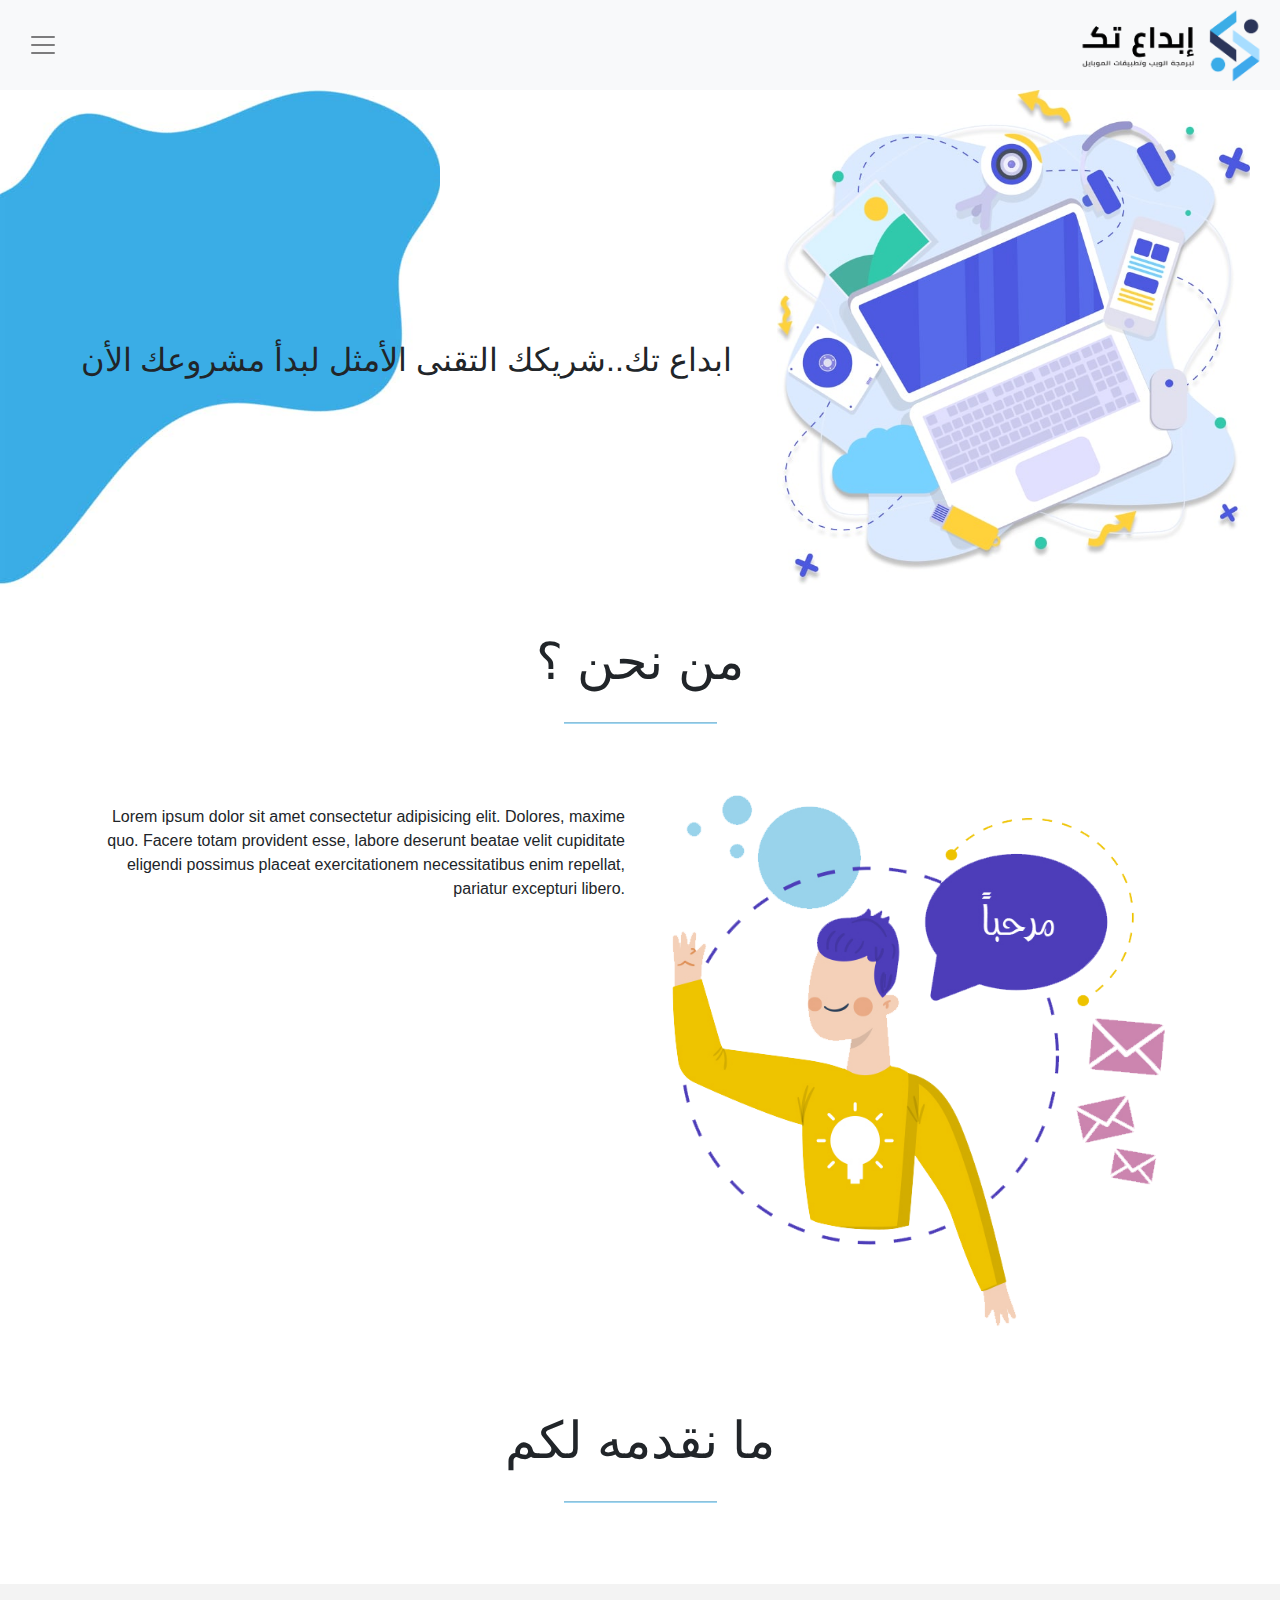
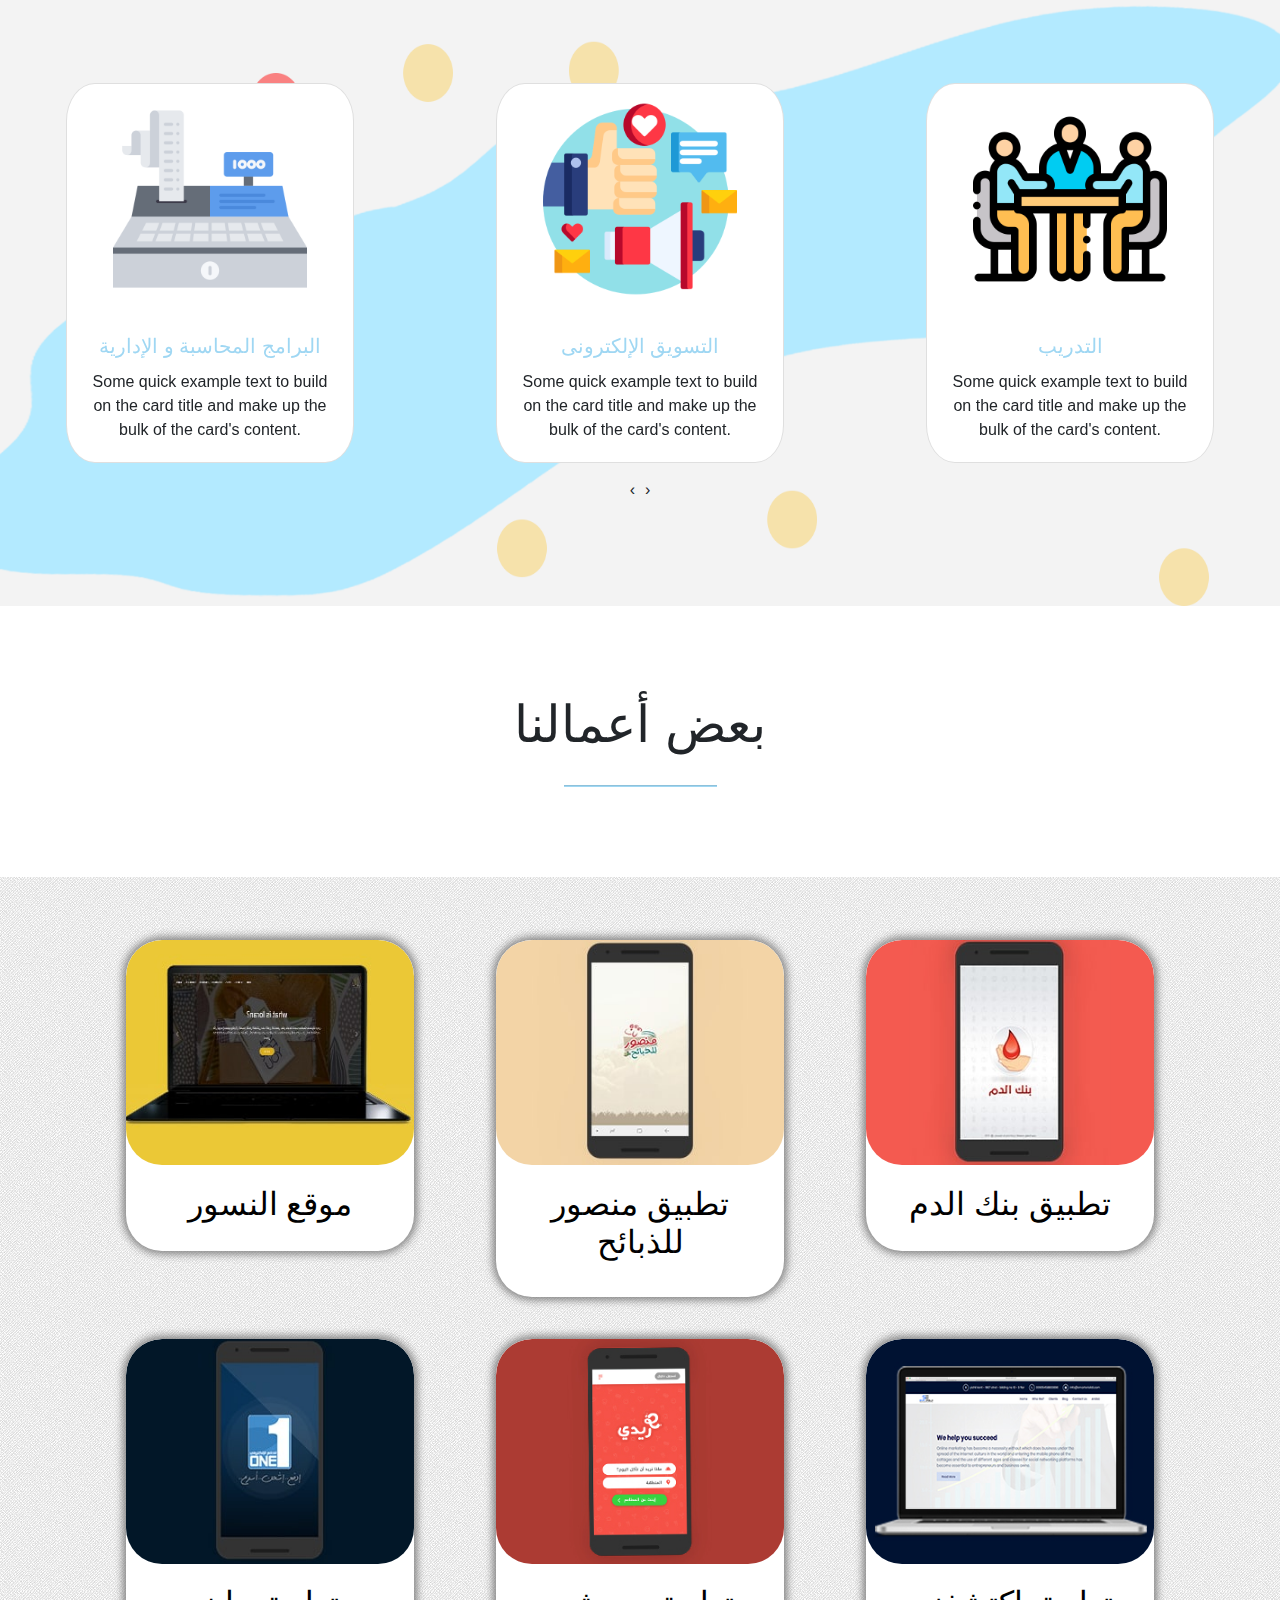
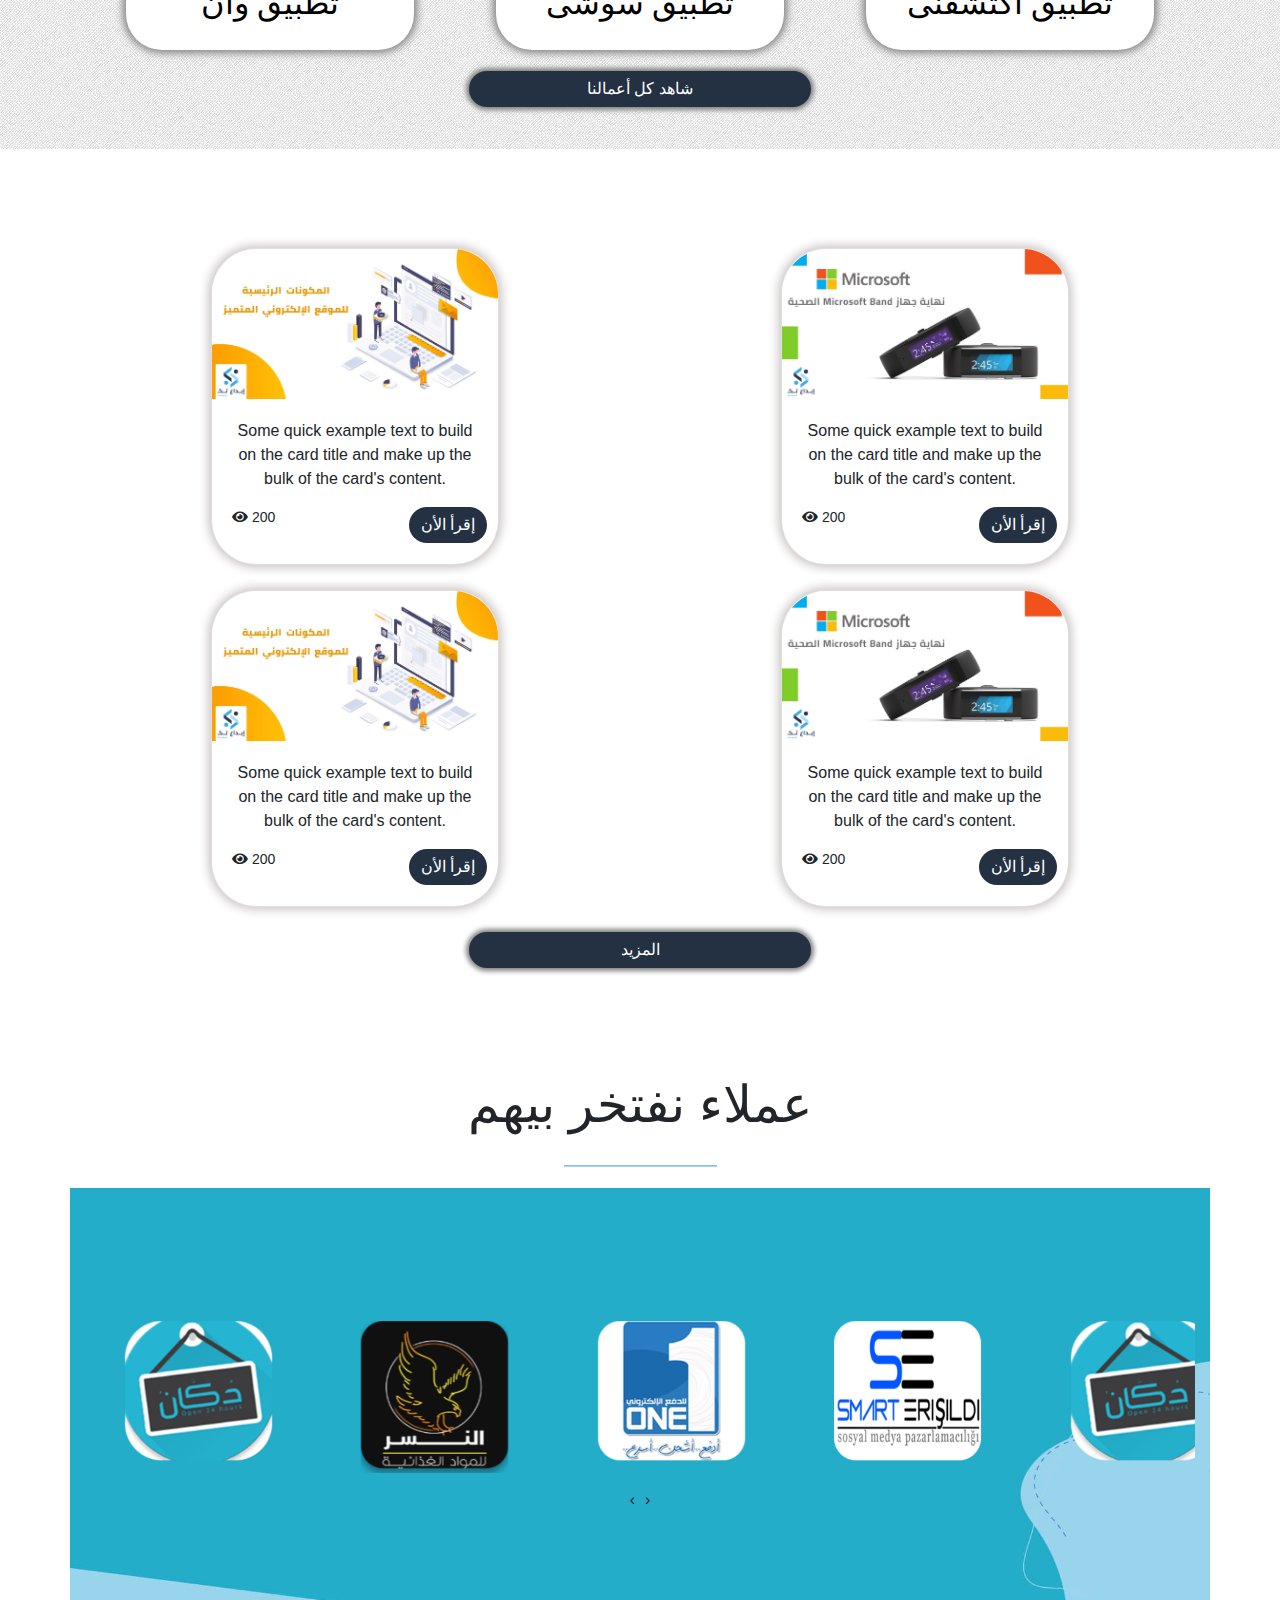
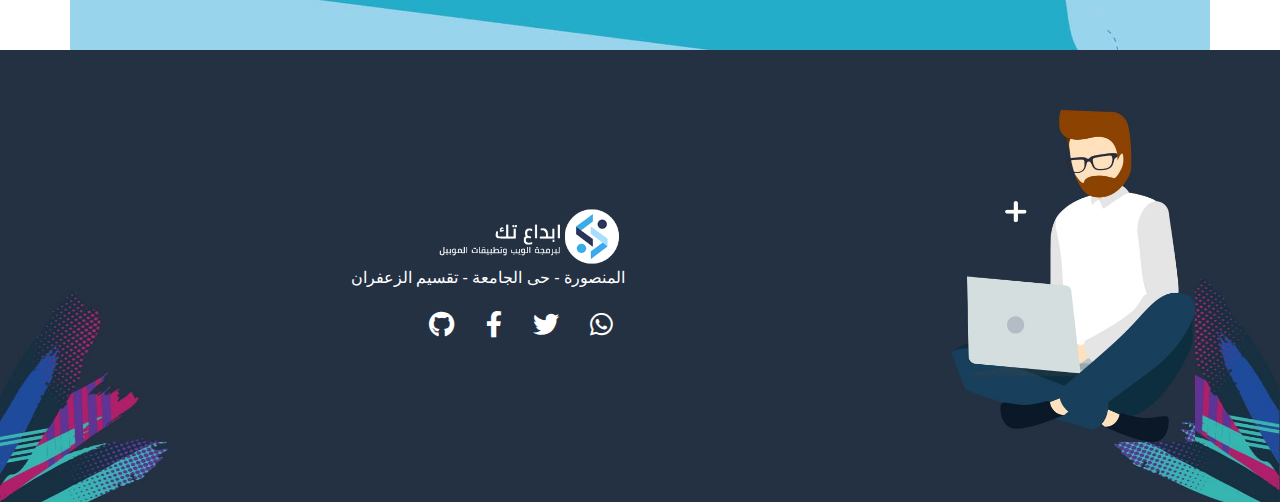
<file: index.html>
<!doctype html>
<html>

<head>
    <meta charset="utf-8">
    <meta name="description" content="  ">
    <meta name="keyword" content="  ">
    <meta name="author" content="nada">
    <meta name="viewport" content="width=device-width, initial-scale=1, shrink-to-fit=no">
    <title>ipda3</title>
    <link rel="stylesheet" href="css/bootstrap.css">
    <link rel="stylesheet" href="css/all.min.css">
    <link rel="stylesheet" href="css/owl.carousel.min.css">
    <link rel="stylesheet" href="css/owl.theme.default.min.css">
    <link rel="stylesheet" href="css/style.css">
    <link rel="stylesheet" href="css/media.css">
</head>

<body>

    <!--nav-->
    <nav dir="rtl" class="navbar navbar-collapse-lg navbar-light bg-light">
        <div class="image">
            <a href="index.html"> <img src="imgs/logo2.png"></a>
        </div>
        <button class="navbar-toggler" type="button" data-toggle="collapse" data-target="#navbarSupportedContent"
            aria-controls="navbarSupportedContent" aria-expanded="false" aria-label="Toggle navigation">
            <span class="navbar-toggler-icon"></span>
        </button>

        <div class="collapse navbar-collapse" id="navbarSupportedContent">
            <ul class="navbar-nav mr-auto">
                <li class="nav-item active">
                    <a class="nav-link" href="index.html">Home <span class="sr-only">(current)</span></a>
                </li>
                <li class="nav-item">
                    <a class="nav-link" href="#">Link</a>
                </li>
                <li class="nav-item">
                    <a class="nav-link" href="#">Link</a>
                </li>
                <li class="nav-item">
                    <a class="nav-link" href="#">Link</a>
                </li>
            </ul>
        </div>
    </nav>

    <!--header-->
    <header>
        <div class="row">
            <div class="col-lg-7 col-md-7 col-sm-12  blue ">
                <h2>ابداع تك..شريكك التقنى الأمثل لبدأ مشروعك الأن</h2>
            </div>
            <div class="col-lg-5 col-md-5 col-sm-12  image">
                <div class="container">
                    <img src="imgs/header.jpg">
                </div>
            </div>
        </div>
    </header>

    <!--how we are-->
    <div class="how-we-are">
        <div class="container">
            <b>من نحن ؟</b>
            <hr>
            <div class="row">
                <div class="col-lg-6 col-md-6 col-sm-12 para ">
                    <div class="container">
                        <p>Lorem ipsum dolor sit amet consectetur adipisicing elit. Dolores, maxime quo. Facere totam
                            provident esse, labore deserunt beatae velit cupiditate eligendi possimus placeat
                            exercitationem necessitatibus enim repellat, pariatur excepturi libero.</p>
                    </div>
                </div>
                <div class="col-lg-6 col-md-6 col-sm-12 image">
                    <div class="container">
                        <img src="imgs/who-are-we.png">
                    </div>
                </div>
            </div>
        </div>
    </div>

    <!--we-offer-->
    <section class="we-offer">
        <b>ما نقدمه لكم</b>
        <hr>
        <div class="we-offer-content">
            <div class="owl-carousel we-offer-content-carousel owl-theme">
                <div class=" item counting">
                    <div class="card" style="width: 18rem;">
                        <img src="imgs/cashier.png" class="card-img-top" alt="...">
                        <div class="card-body">
                            <h5 class="card-title">البرامج المحاسبة و الإدارية</h5>
                            <p class="card-text">Some quick example text to build on the card title and make up
                                the bulk of the card's content.</p>
                        </div>
                    </div>
                </div>
                <div class=" item marketing">
                    <div class="card" style="width: 18rem;">
                        <img src="imgs/social-markting.png" class="card-img-top" alt="...">
                        <div class="card-body">
                            <h5 class="card-title">التسويق الإلكترونى</h5>
                            <p class="card-text">Some quick example text to build on the card title and make up
                                the bulk of the card's content.</p>
                        </div>
                    </div>
                </div>
                <div class=" item training">
                    <div class="card" style="width: 18rem;">
                        <img src="imgs/training.png" class="card-img-top" alt="...">
                        <div class="card-body">
                            <h5 class="card-title">التدريب</h5>
                            <p class="card-text">Some quick example text to build on the card title and make up
                                the bulk of the card's content.</p>
                        </div>
                    </div>
                </div>
            </div>
        </div>
    </section>

    <!--our-work-->
    <section class="our-work">
        <b>بعض أعمالنا</b>
        <hr>
        <div class="our-work-content">
            <div class="container">
                <div class="row">
                    <div class="box project1">
                        <div class="card" style="width: 18rem;">
                            <img src="imgs/elnesr-mockup.jpg" class="card-img-top" alt="elnesr mockup photo">
                            <div class="card-body">
                                <a href="application-one.html"><h2>موقع النسور </h2></a>
                            </div>
                        </div>
                    </div>
                    <div class="box project2">
                        <div class="card" style="width: 18rem;">
                            <img src="imgs/mansor.jpg" class="card-img-top" alt="mansor">
                            <div class="card-body">
                                <a href="application-one.html"><h2>تطبيق منصور للذبائح </h2></a>
                                <h3></h3>
                            </div>
                        </div>
                    </div>
                    <div class="box project3">
                        <div class="card" style="width: 18rem;">
                            <img src="imgs/blood-bank.jpg" class="card-img-top" alt="blood-bank">
                            <div class="card-body">
                                <a href="application-one.html"><h2>تطبيق بنك الدم </h2></a>
                            </div>
                        </div>
                    </div>
                    <div class="box project4">
                        <div class="card" style="width: 18rem;">
                            <img src="imgs/one-preview.jpg" class="card-img-top" alt="one app" >
                            <div class="card-body">
                                <a href="application-one.html"><h2>تطبيق وان </h2></a>
                            </div>
                        </div>
                    </div>
                    <div class="box project5">
                        <div class="card" style="width: 18rem;">
                            <img src="imgs/toready.jpg" class="card-img-top" alt="toready">
                            <div class="card-body">
                                <a href="application-one.html"><h2>تطبيق سوشى  </h2></a>
                            </div>
                        </div>
                    </div>
                    <div class="box project6">
                        <div class="card" style="width: 18rem;">
                            <img src="imgs/smart.jpg" class="card-img-top" alt="smart">
                            <div class="card-body">
                                <a href="application-one.html"><h2> تطبيق اكتشفنى  </h2></a>
                            </div>
                        </div>
                    </div>
                </div>
                <a href="our-work.html" class="btn btn-primary"> شاهد كل أعمالنا</a>
            </div>
        </div>
    </section>

    <!--more-->
    <div class="more">
        <div class="container">
            <div class="row">
                <div class="box col-sm-12 col-md-6 col-lg-6">
                    <div class="card" style="width: 18rem;">
                        <img src="imgs/web.jpg" class="card-img-top" alt="...">
                        <div class="card-body">
                            <p class="card-text">Some quick example text to build on the card title and make up the bulk
                                of the card's content.</p>
                            <div class="view">
                                <div class="number">
                                    <p><i class="fas fa-eye"></i> 200</p>
                                </div>
                                <div class="button">
                                    <a href="more5.html" class="btn btn-primary">إقرأ الأن</a>
                                </div>
                            </div>
                        </div>
                    </div>
                </div>
                <div class="box col-sm-12 col-md-6 col-lg-6">
                    <div class="card" style="width: 18rem;">
                        <img src="imgs/MICROsoft.jpg" class="card-img-top" alt="...">
                        <div class="card-body">
                            <p class="card-text">Some quick example text to build on the card title and make up the bulk
                                of the card's content.</p>
                            <div class="view">
                                <div class="number">
                                    <p><i class="fas fa-eye"></i> 200</p>
                                </div>
                                <div class="button">
                                    <a href="more5.html" class="btn btn-primary">إقرأ الأن</a>
                                </div>
                            </div>
                        </div>
                    </div>
                </div>
            </div>
            <div class="row">
                <div class="box col-sm-12 col-md-6 col-lg-6">
                    <div class="card" style="width: 18rem;">
                        <img src="imgs/web.jpg" class="card-img-top" alt="...">
                        <div class="card-body">
                            <p class="card-text">Some quick example text to build on the card title and make up the bulk
                                of the card's content.</p>
                            <div class="view">
                                <div class="number">
                                    <p><i class="fas fa-eye"></i> 200</p>
                                </div>
                                <div class="button">
                                    <a href="more5.html" class="btn btn-primary">إقرأ الأن</a>
                                </div>
                            </div>
                        </div>
                    </div>
                </div>
                <div class="box col-sm-12 col-md-6 col-lg-6">
                    <div class="card" style="width: 18rem;">
                        <img src="imgs/MICROsoft.jpg" class="card-img-top" alt="...">
                        <div class="card-body">
                            <p class="card-text">Some quick example text to build on the card title and make up the bulk
                                of the card's content.</p>
                            <div class="view">
                                <div class="number">
                                    <p><i class="fas fa-eye"></i> 200</p>
                                </div>
                                <div class="button">
                                    <a href="more5.html" class="btn btn-primary">إقرأ الأن</a>
                                </div>
                            </div>
                        </div>
                    </div>
                </div>
            </div>
            <a href="more5.html" class="btn btn-primary"> المزيد </a>
        </div>
    </div>

    <div class="our-clients">
        <b>عملاء نفتخر بيهم</b><hr>
        <div class="our-client-content">
            <div class="container">
                <div class="owl-carousel our-client owl-theme">
                    <div class=" item ">
                        <div class="image">
                            <img src="imgs/dokan.png">
                        </div>
                    </div>
                    <div class=" item ">
                        <div class="image">
                            <img src="imgs/elnesr.png">
                        </div>
                    </div>
                    <div class=" item ">
                        <div class="image">
                            <img src="imgs/one.png">
                        </div>
                    </div>
                    <div class=" item ">
                        <div class="image">
                            <img src="imgs/smart.png">
                        </div>
                    </div>
                </div>
            </div>
        </div>
    </div>

    <footer>
        <div class="container">
            <div class="row">
                <div class="col-lg-6 col-md-6 col-sm-6 details">
                    <img src="imgs/footer-logo3.png">
                    <p>المنصورة - حى الجامعة - تقسيم الزعفران</p>
                    <div class="icons">
                        <i class="fab fa-github"></i>
                        <i class="fab fa-facebook-f"></i>
                        <i class="fab fa-twitter"></i>
                        <i class="fab fa-whatsapp"></i>
                    </div>
                </div>
                <div class="col-lg-6 col-md-6 col-sm-6 image">
                    <img src="imgs/footer-vec.jpg">
                </div>
            </div>
        </div>
    </footer>

    <script src="js/jquery-3.4.1.min.js"></script>
    <script src="js/popper.min.js"></script>
    <script src="js/bootstrap.min.js"></script>
    <script src="js/owl.carousel.min.js"></script>
    <script src="js/main.js"></script>
</body>

</html>
</file>
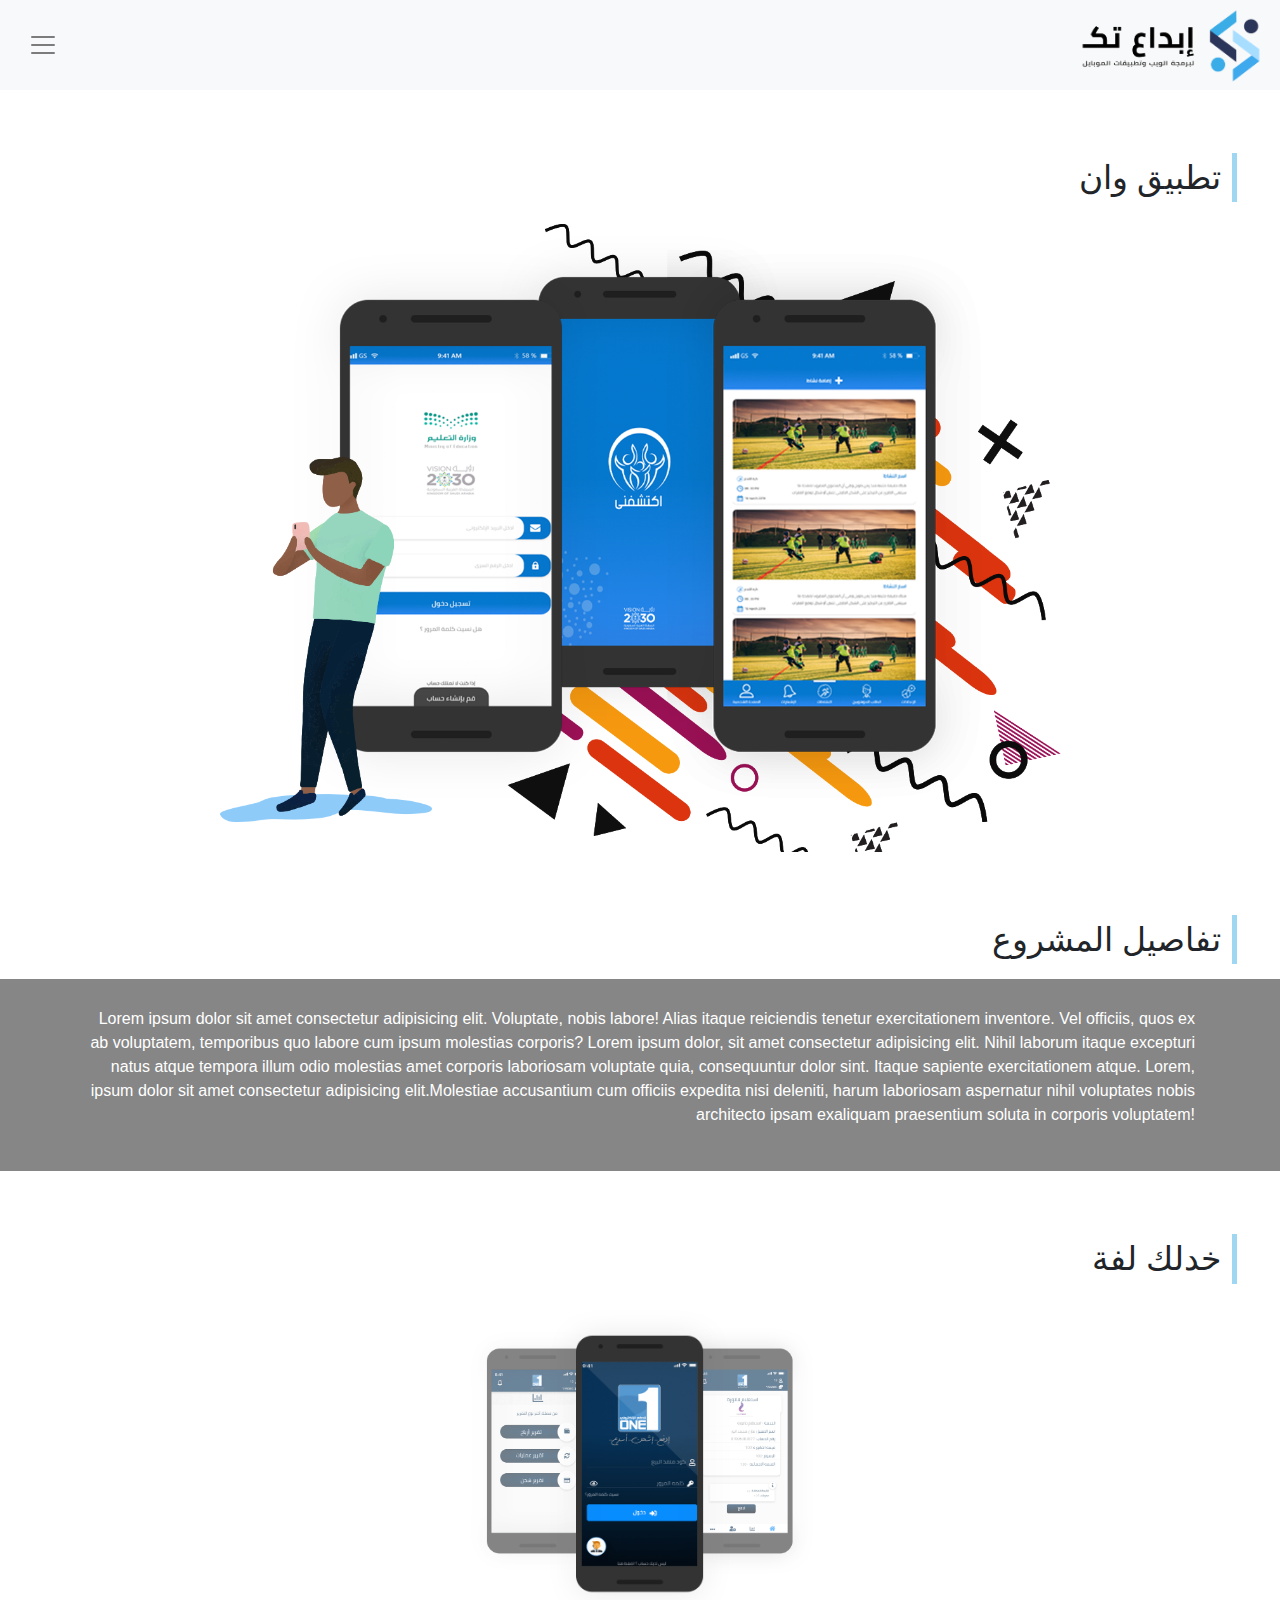
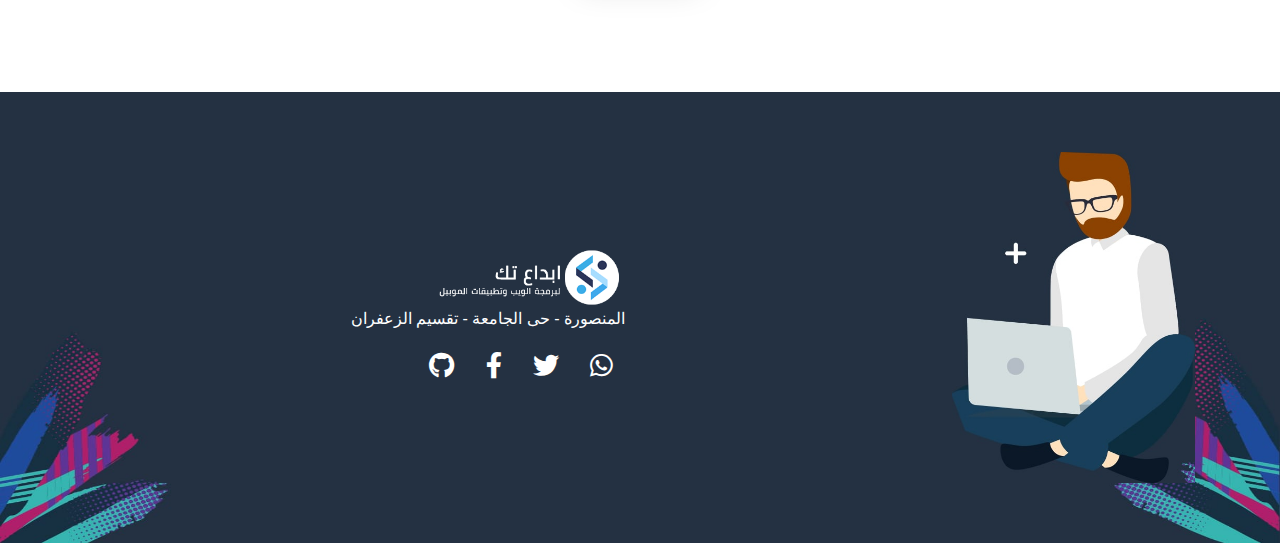
<file: application-one.html>
<!doctype html>
<html>

<head>
    <meta charset="utf-8">
    <meta name="description" content="  ">
    <meta name="keyword" content="  ">
    <meta name="author" content="nada">
    <meta name="viewport" content="width=device-width, initial-scale=1, shrink-to-fit=no">
    <title>ipda3</title>
    <link rel="stylesheet" href="css/bootstrap.css">
    <link rel="stylesheet" href="css/all.min.css">
    <link rel="stylesheet" href="css/owl.carousel.min.css">
    <link rel="stylesheet" href="css/owl.theme.default.min.css">
    <link rel="stylesheet" href="css/style.css">
    <link rel="stylesheet" href="css/media.css">
</head>

<body>

    <!--nav-->
    <nav dir="rtl" class="navbar navbar-collapse-lg navbar-light bg-light">
        <div class="image">
            <a href="index.html"> <img src="imgs/logo2.png"></a>
        </div>
        <button class="navbar-toggler" type="button" data-toggle="collapse" data-target="#navbarSupportedContent"
            aria-controls="navbarSupportedContent" aria-expanded="false" aria-label="Toggle navigation">
            <span class="navbar-toggler-icon"></span>
        </button>

        <div class="collapse navbar-collapse" id="navbarSupportedContent">
            <ul class="navbar-nav mr-auto">
                <li class="nav-item active">
                    <a class="nav-link" href="index.html">Home <span class="sr-only">(current)</span></a>
                </li>
                <li class="nav-item">
                    <a class="nav-link" href="#">Link</a>
                </li>
                <li class="nav-item">
                    <a class="nav-link" href="#">Link</a>
                </li>
                <li class="nav-item">
                    <a class="nav-link" href="#">Link</a>
                </li>
            </ul>
        </div>
    </nav>

    <!--one-app-->
    <div class="one-app">
        <h3>تطبيق وان</h3>
        <div class="container">
            <div class="img">
                <img src="imgs/main.png" alt="one-app">
            </div>
        </div>
    </div>

    <!--app-details-->
    <div class="app-details">
        <h3>تفاصيل المشروع</h3>
        <div class="content">
            <div class="container">
                <p>Lorem ipsum dolor sit amet consectetur adipisicing elit. Voluptate, nobis labore! Alias itaque
                    reiciendis tenetur exercitationem inventore. Vel officiis, quos ex ab voluptatem, temporibus quo
                    labore cum ipsum molestias corporis? Lorem ipsum dolor, sit amet consectetur adipisicing elit. Nihil
                    laborum itaque excepturi natus atque tempora illum odio molestias amet corporis laboriosam voluptate
                    quia, consequuntur dolor sint.
                    Itaque sapiente exercitationem atque. Lorem, ipsum dolor sit amet consectetur adipisicing
                    elit.Molestiae accusantium cum officiis
                    expedita nisi deleniti, harum laboriosam aspernatur nihil voluptates nobis architecto ipsam
                    exaliquam praesentium soluta in corporis voluptatem!
                </p>
            </div>
        </div>
    </div>

    <!--turn-->
    <div class="turn">
        <h3>خدلك لفة</h3>
        <div class="content">
            <div class="container">
                <div class="card-carousel" >
                    <div class="my-card next">
                        <img src="imgs/Slider-two.png" alt="">
                    </div>
                    <div class="my-card">
                        <img src="imgs/slider-three.png" alt="">
                    </div>
                    <div class="my-card">
                        <img src="imgs/Slider-four.png" alt="">
                    </div>
                </div>
            </div>
        </div>
    </div>

    

    <!--footer-->
    <footer>
        <div class="container">
            <div class="row">
                <div class="col-lg-6 col-md-6 col-sm-6 details">
                    <img src="imgs/footer-logo3.png">
                    <p>المنصورة - حى الجامعة - تقسيم الزعفران</p>
                    <div class="icons">
                        <i class="fab fa-github"></i>
                        <i class="fab fa-facebook-f"></i>
                        <i class="fab fa-twitter"></i>
                        <i class="fab fa-whatsapp"></i>
                    </div>
                </div>
                <div class="col-lg-6 col-md-6 col-sm-6 image">
                    <img src="imgs/footer-vec.jpg">
                </div>
            </div>
        </div>
    </footer>

    <script src="js/jquery-3.4.1.min.js"></script>
    <script src="js/popper.min.js"></script>
    <script src="js/bootstrap.min.js"></script>
    <script src="js/owl.carousel.min.js"></script>
    <script src="js/main.js"></script>
</body>

</html>
</file>
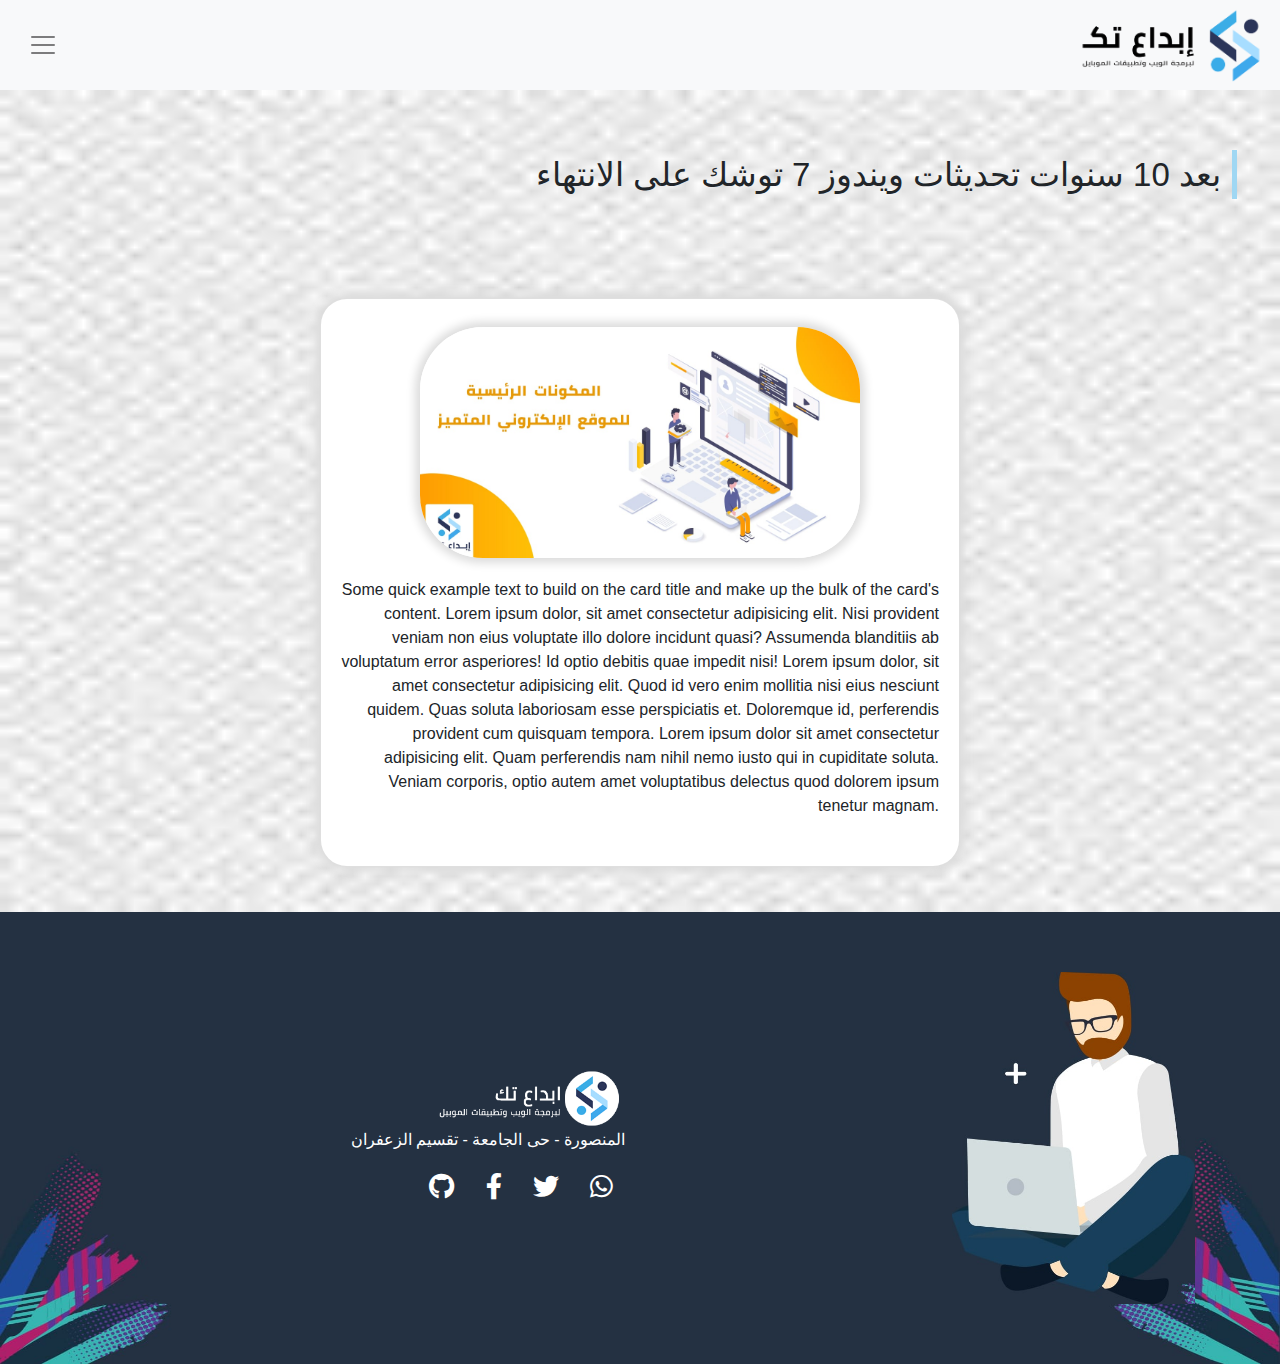
<file: more5.html>
<!doctype html>
<html>

<head>
    <meta charset="utf-8">
    <meta name="description" content="  ">
    <meta name="keyword" content="  ">
    <meta name="author" content="nada">
    <meta name="viewport" content="width=device-width, initial-scale=1, shrink-to-fit=no">
    <title>ipda3</title>
    <link rel="stylesheet" href="css/bootstrap.css">
    <link rel="stylesheet" href="css/all.min.css">
    <link rel="stylesheet" href="css/owl.carousel.min.css">
    <link rel="stylesheet" href="css/owl.theme.default.min.css">
    <link rel="stylesheet" href="css/style.css">
    <link rel="stylesheet" href="css/media.css">
</head>

<body>

    <!--nav-->
    <nav dir="rtl" class="navbar navbar-collapse-lg navbar-light bg-light">
        <div class="image">
            <a href="index.html"> <img src="imgs/logo2.png"></a>
        </div>
        <button class="navbar-toggler" type="button" data-toggle="collapse" data-target="#navbarSupportedContent"
            aria-controls="navbarSupportedContent" aria-expanded="false" aria-label="Toggle navigation">
            <span class="navbar-toggler-icon"></span>
        </button>

        <div class="collapse navbar-collapse" id="navbarSupportedContent">
            <ul class="navbar-nav mr-auto">
                <li class="nav-item active">
                    <a class="nav-link" href="index.html">Home <span class="sr-only">(current)</span></a>
                </li>
                <li class="nav-item">
                    <a class="nav-link" href="#">Link</a>
                </li>
                <li class="nav-item">
                    <a class="nav-link" href="#">Link</a>
                </li>
                <li class="nav-item">
                    <a class="nav-link" href="#">Link</a>
                </li>
            </ul>
        </div>
    </nav>

    <!--10-years-->
    <div class="after-10-years">
        <h3>بعد 10 سنوات تحديثات ويندوز 7 توشك على الانتهاء</h3>
        <div class="card" >
            <img src="imgs/web.jpg" class="card-img-top" alt="...">
            <div class="card-body">
                <p class="card-text">Some quick example text to build on the card title and make up the bulk
                    of the card's content. Lorem ipsum dolor, sit amet consectetur adipisicing elit. Nisi provident
                    veniam non eius voluptate illo dolore incidunt quasi? Assumenda blanditiis ab voluptatum error
                    asperiores! Id optio debitis quae impedit nisi! Lorem ipsum dolor, sit amet consectetur adipisicing
                    elit. Quod id vero enim mollitia nisi eius nesciunt quidem. Quas soluta laboriosam esse perspiciatis
                    et. Doloremque id, perferendis provident cum quisquam tempora. Lorem ipsum dolor sit amet
                    consectetur adipisicing elit. Quam perferendis nam nihil nemo iusto qui in cupiditate soluta. Veniam
                    corporis, optio autem amet voluptatibus delectus quod dolorem ipsum tenetur magnam.</p>
                </div>
            </div>
        </div>
    </div>


    <footer>
        <div class="container">
            <div class="row">
                <div class="col-lg-6 col-md-6 col-sm-6 details">
                    <img src="imgs/footer-logo3.png">
                    <p>المنصورة - حى الجامعة - تقسيم الزعفران</p>
                    <div class="icons">
                        <i class="fab fa-github"></i>
                        <i class="fab fa-facebook-f"></i>
                        <i class="fab fa-twitter"></i>
                        <i class="fab fa-whatsapp"></i>
                    </div>
                </div>
                <div class="col-lg-6 col-md-6 col-sm-6 image">
                    <img src="imgs/footer-vec.jpg">
                </div>
            </div>
        </div>
    </footer>

    <script src="js/jquery-3.4.1.min.js"></script>
    <script src="js/popper.min.js"></script>
    <script src="js/bootstrap.min.js"></script>
    <script src="js/owl.carousel.min.js"></script>
    <script src="js/main.js"></script>
</body>

</html>
</file>
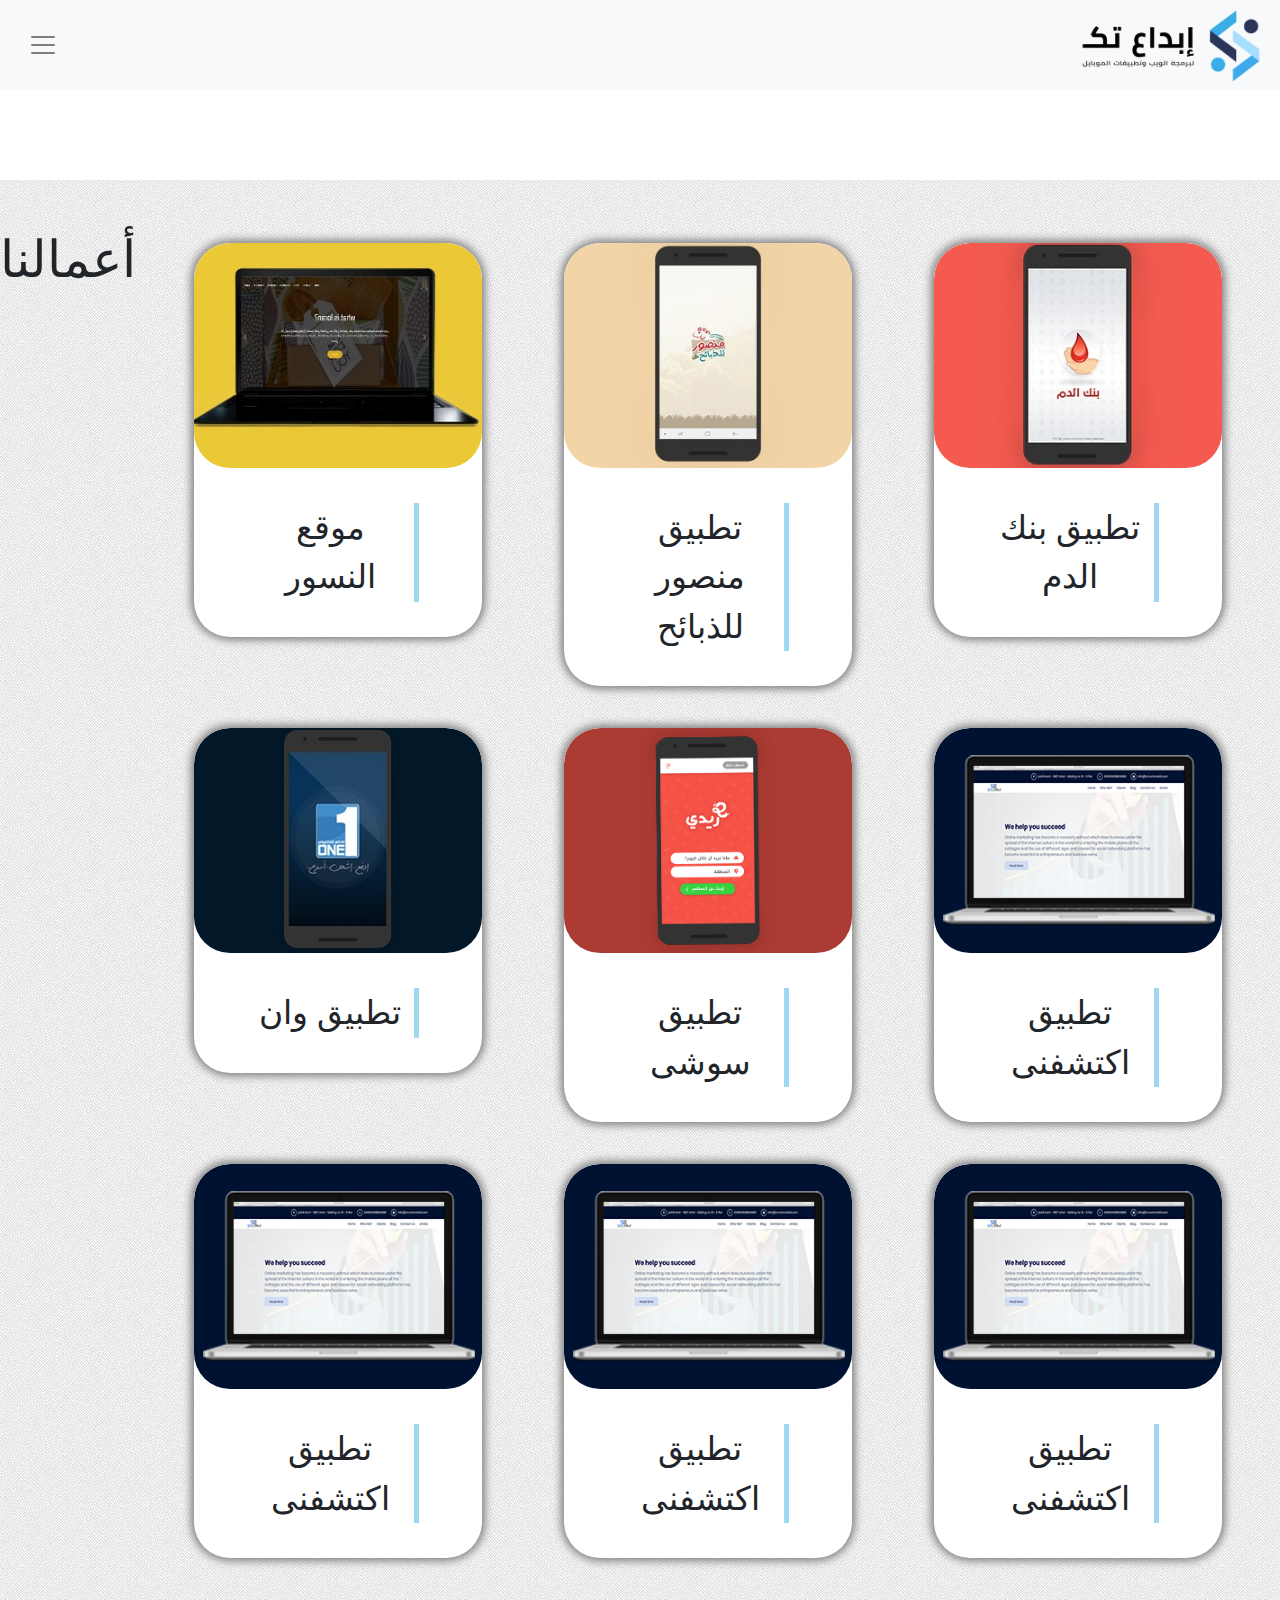
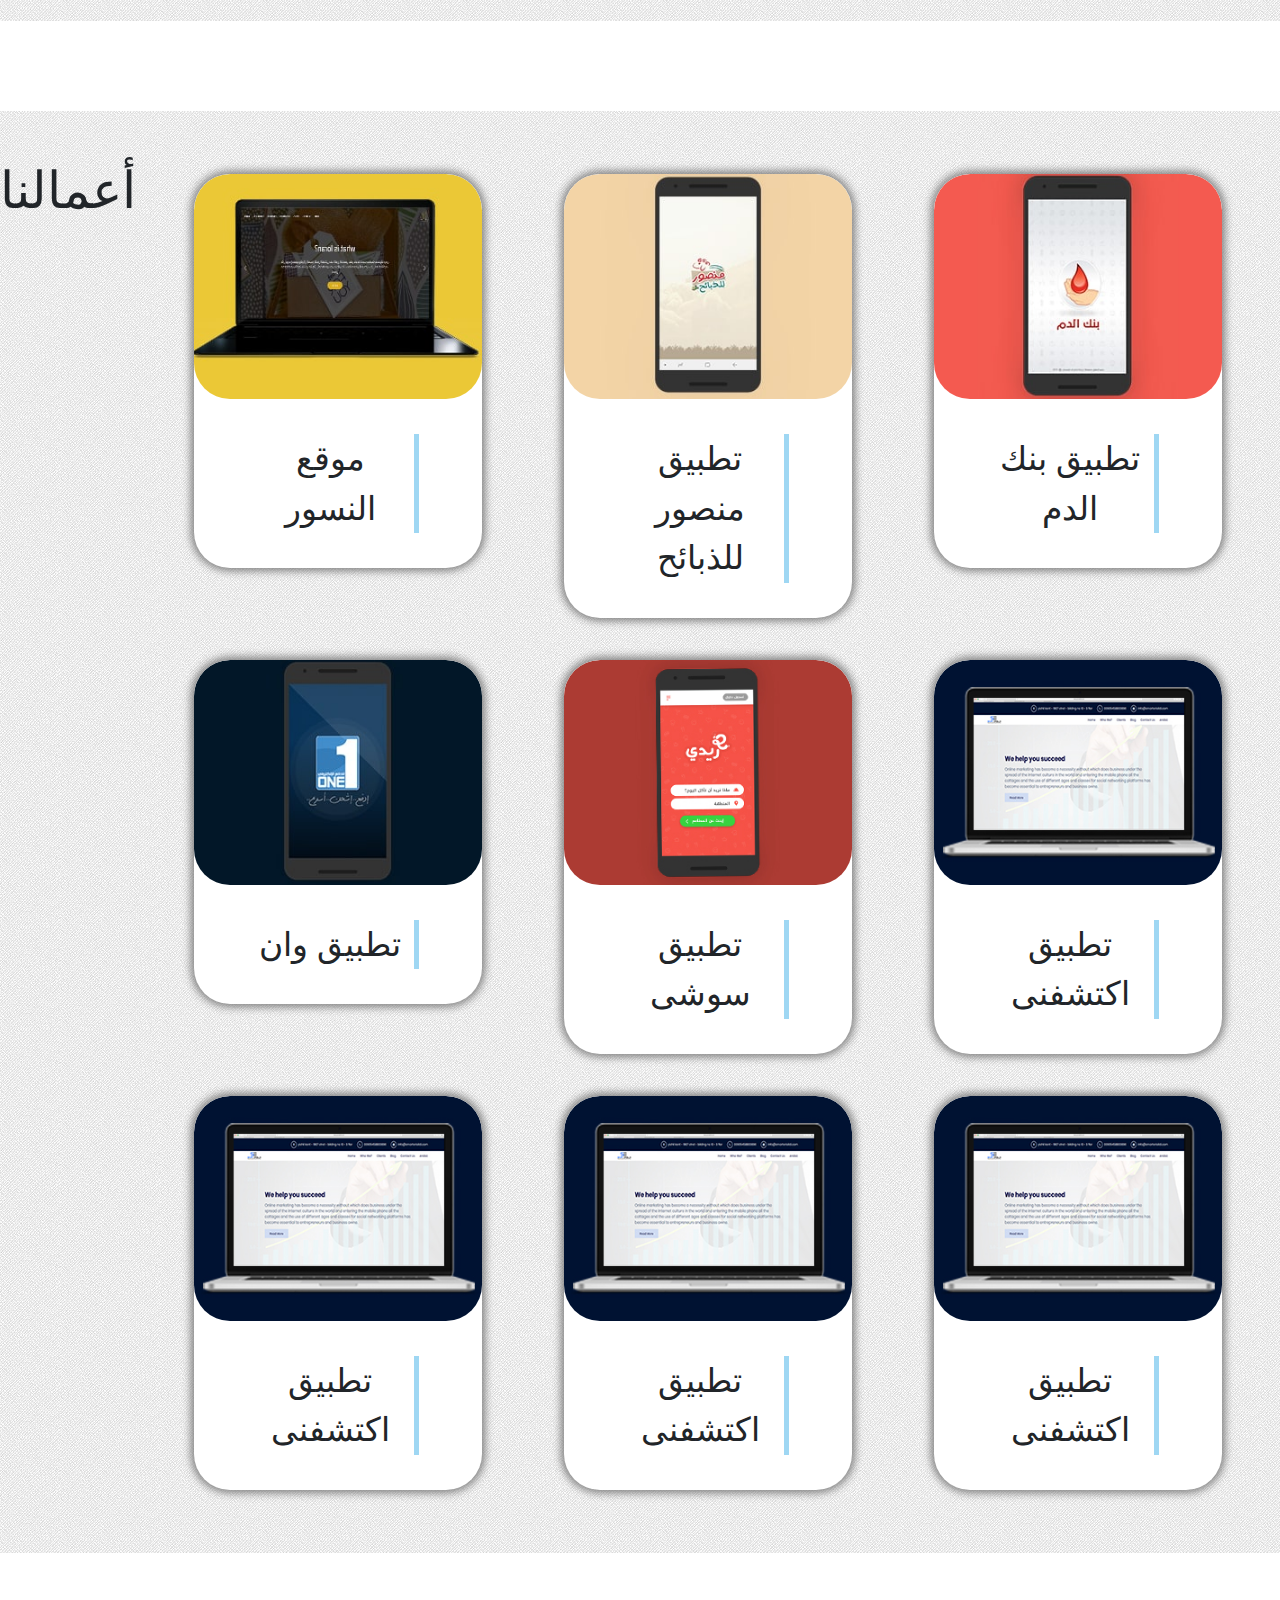
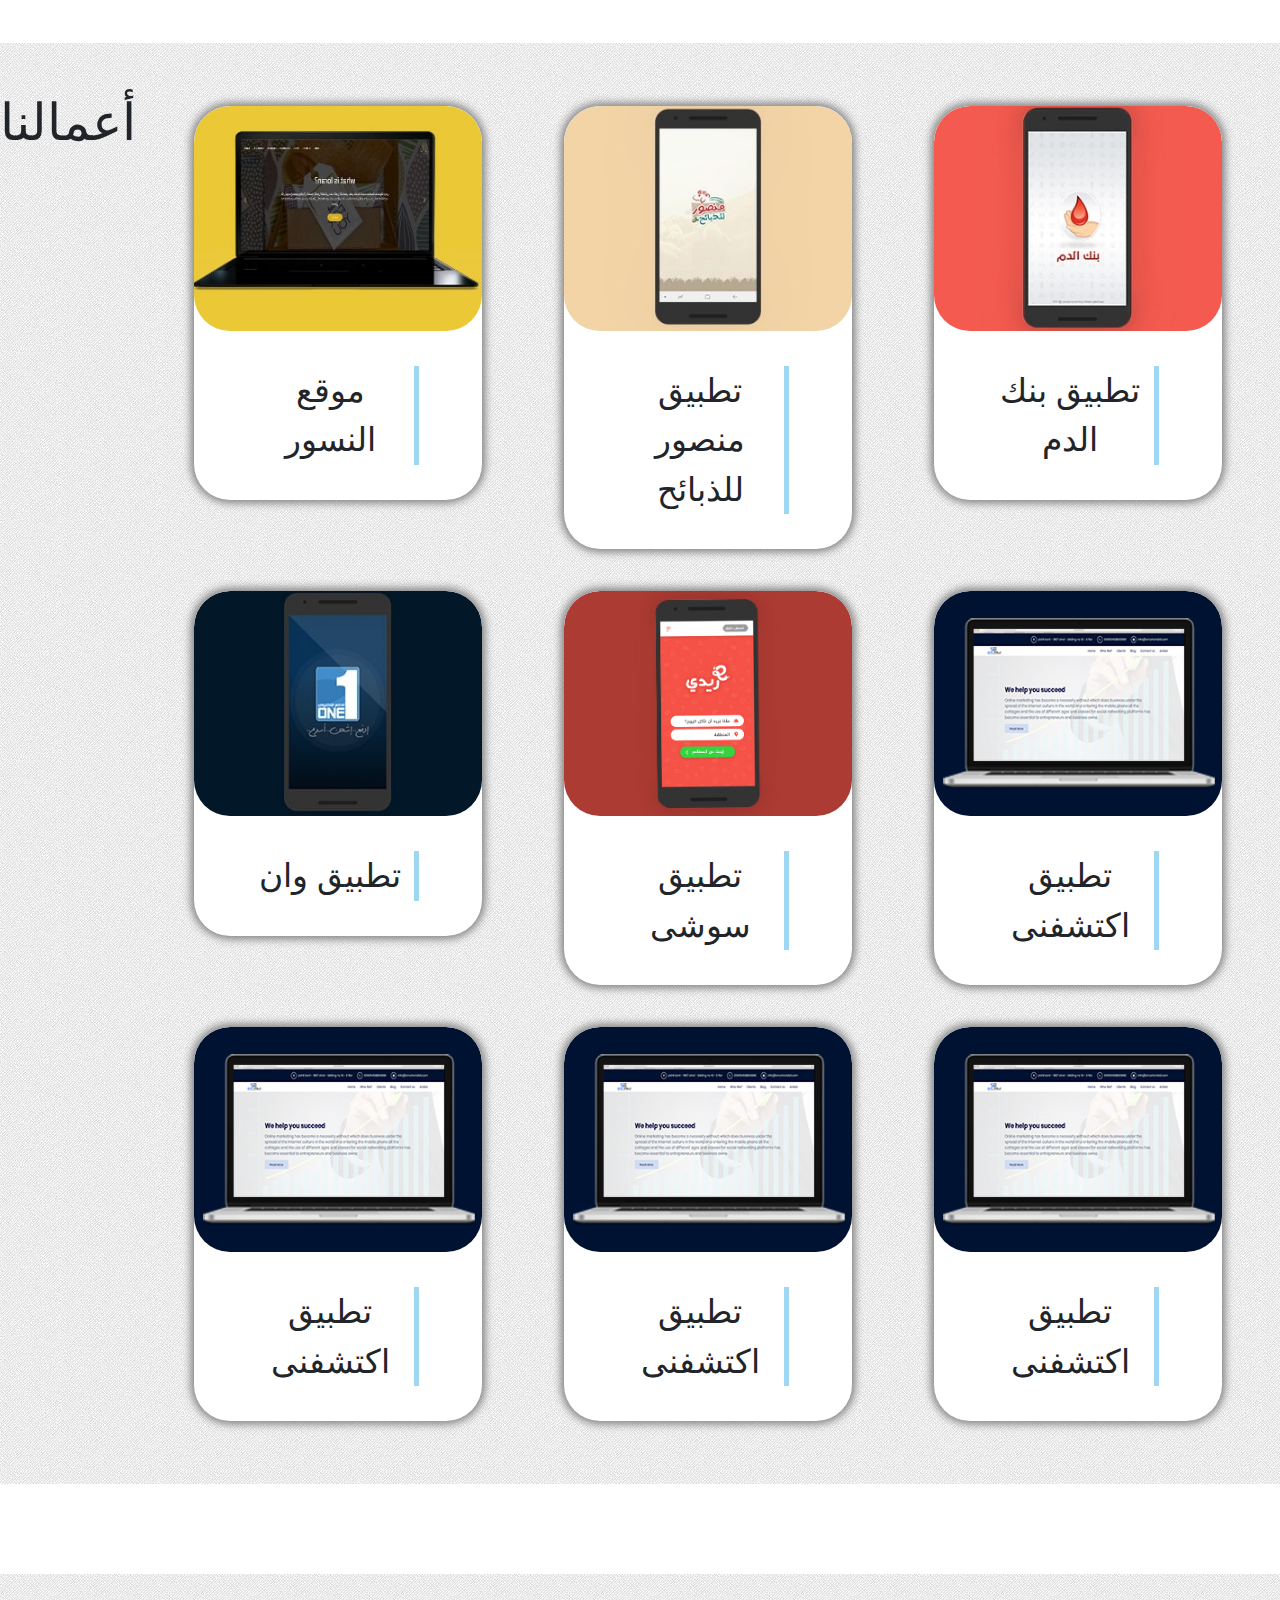
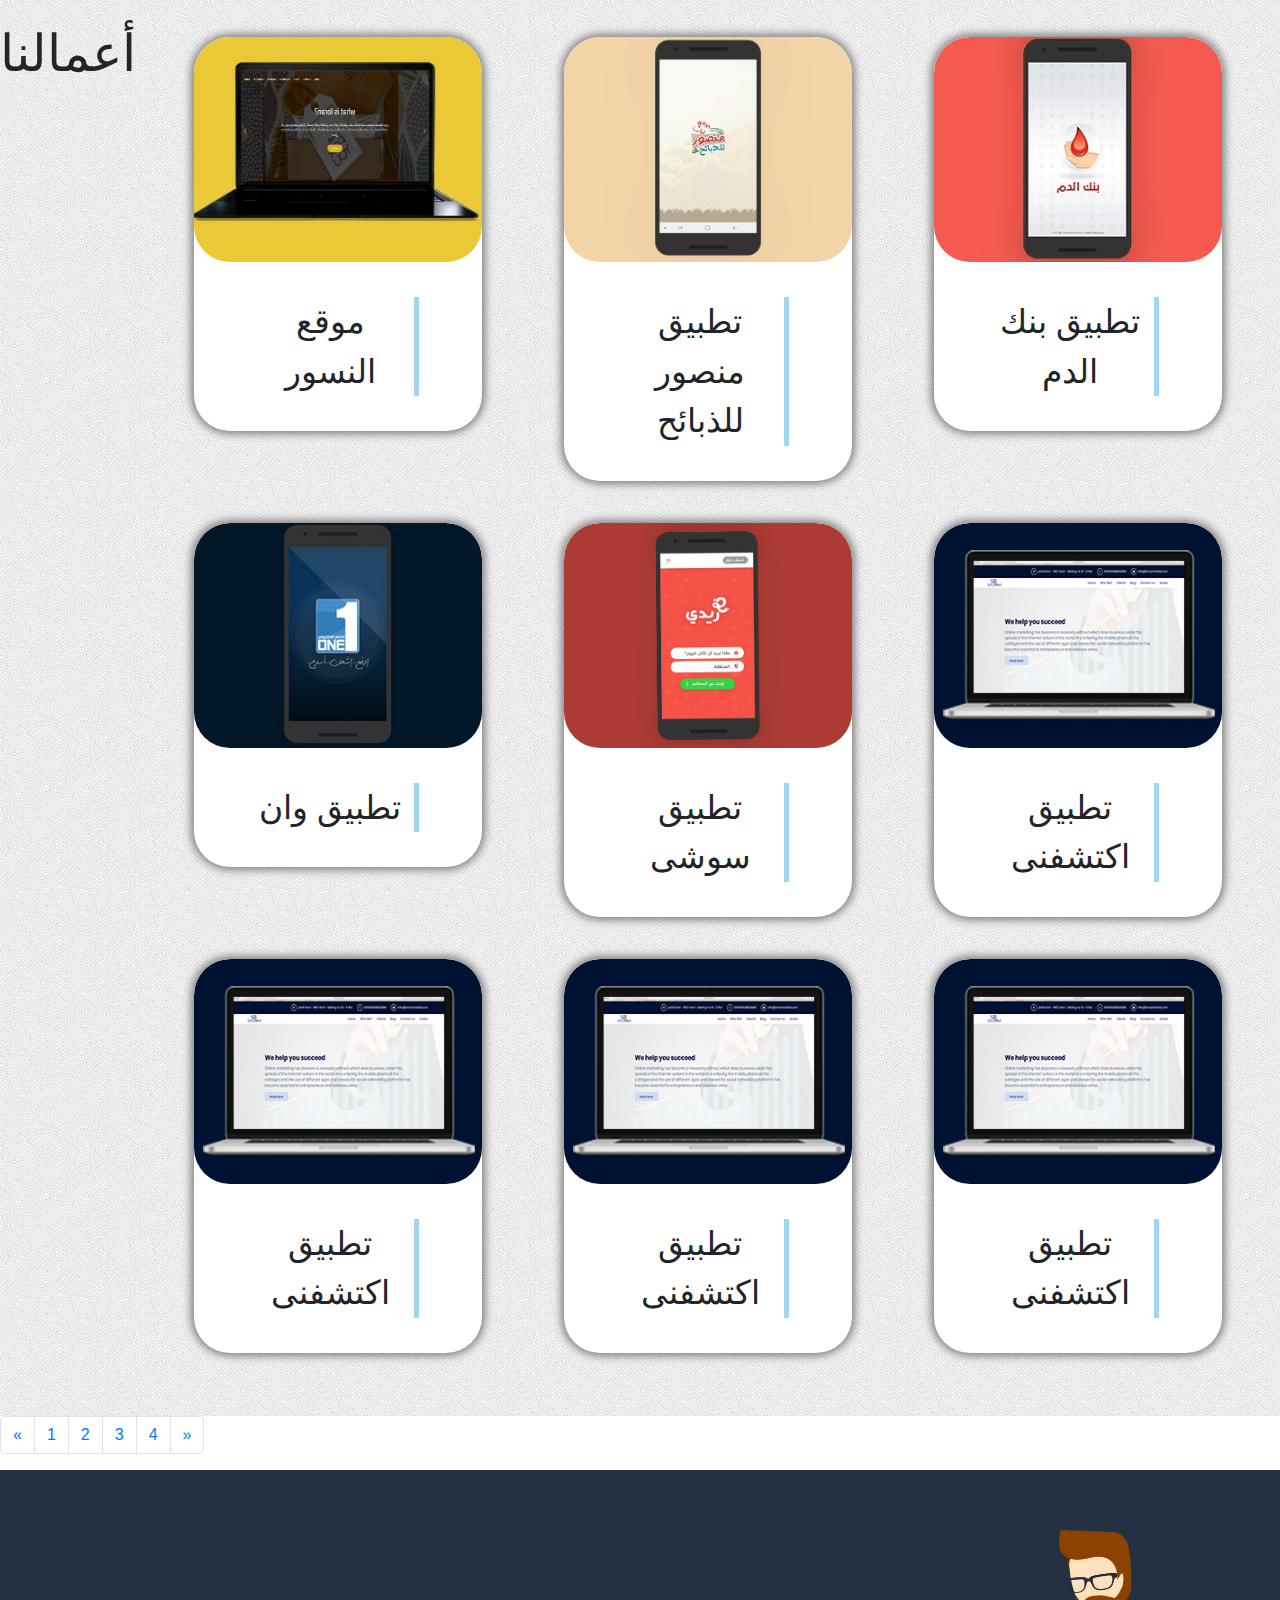
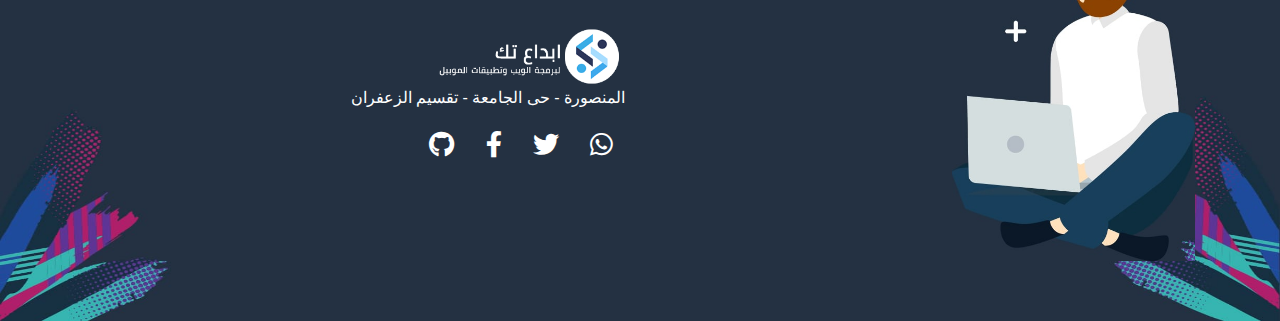
<file: our-work.html>
<!doctype html>
<html>

<head>
    <meta charset="utf-8">
    <meta name="description" content="  ">
    <meta name="keyword" content="  ">
    <meta name="author" content="nada">
    <meta name="viewport" content="width=device-width, initial-scale=1, shrink-to-fit=no">
    <title>our work</title>
    <link rel="stylesheet" href="css/bootstrap.css">
    <link rel="stylesheet" href="css/all.min.css">
    <link rel="stylesheet" href="css/owl.carousel.min.css">
    <link rel="stylesheet" href="css/owl.theme.default.min.css">
    <link rel="stylesheet" href="css/style.css">
    <link rel="stylesheet" href="css/media.css">
</head>

<body>

    <!--nav-->
    <nav dir="rtl" class="navbar navbar-collapse-lg navbar-light bg-light">
        <div class="image">
            <img src="imgs/logo2.png">
        </div>
        <button class="navbar-toggler" type="button" data-toggle="collapse" data-target="#navbarSupportedContent"
            aria-controls="navbarSupportedContent" aria-expanded="false" aria-label="Toggle navigation">
            <span class="navbar-toggler-icon"></span>
        </button>

        <div class="collapse navbar-collapse" id="navbarSupportedContent">
            <ul class="navbar-nav mr-auto">
                <li class="nav-item active">
                    <a class="nav-link" href="#">Home <span class="sr-only">(current)</span></a>
                </li>
                <li class="nav-item">
                    <a class="nav-link" href="#">Link</a>
                </li>
                <li class="nav-item">
                    <a class="nav-link" href="#">Link</a>
                </li>
                <li class="nav-item">
                    <a class="nav-link" href="#">Link</a>
                </li>
            </ul>
        </div>
    </nav>

    <!--our work-->
    <div class="our-work-details">
        <div class="our-work-details-content">

            <div class="our-work-content" id="work1">
                <b>أعمالنا</b>
                <div class="container">
                    <div class="row">
                        <div class="box project1">
                            <div class="card" style="width: 18rem;">
                                <img src="imgs/elnesr-mockup.jpg" class="card-img-top" alt="elnesr mockup photo">
                                <div class="card-body">
                                    <h3>موقع النسور</h3>
                                </div>
                            </div>
                        </div>
                        <div class="box project2">
                            <div class="card" style="width: 18rem;">
                                <img src="imgs/mansor.jpg" class="card-img-top" alt="mansor">
                                <div class="card-body">
                                    <h3>تطبيق منصور للذبائح</h3>
                                </div>
                            </div>
                        </div>
                        <div class="box project3">
                            <div class="card" style="width: 18rem;">
                                <img src="imgs/blood-bank.jpg" class="card-img-top" alt="blood-bank">
                                <div class="card-body">
                                    <h3> تطبيق بنك الدم</h3>
                                </div>
                            </div>
                        </div>
                        <div class="box project4">
                            <div class="card" style="width: 18rem;">
                                <img src="imgs/one-preview.jpg" class="card-img-top" alt="one app">
                                <div class="card-body">
                                    <h3>تطبيق وان </h3>
                                </div>
                            </div>
                        </div>
                        <div class="box project5">
                            <div class="card" style="width: 18rem;">
                                <img src="imgs/toready.jpg" class="card-img-top" alt="toready">
                                <div class="card-body">
                                    <h3>تطبيق سوشى </h3>
                                </div>
                            </div>
                        </div>
                        <div class="box project6">
                            <div class="card" style="width: 18rem;">
                                <img src="imgs/smart.jpg" class="card-img-top" alt="smart">
                                <div class="card-body">
                                    <h3>تطبيق اكتشفنى </h3>
                                </div>
                            </div>
                        </div>
                        <div class="box project7">
                            <div class="card" style="width: 18rem;">
                                <img src="imgs/smart.jpg" class="card-img-top" alt="smart">
                                <div class="card-body">
                                    <h3>تطبيق اكتشفنى </h3>
                                </div>
                            </div>
                        </div>
                        <div class="box project8">
                            <div class="card" style="width: 18rem;">
                                <img src="imgs/smart.jpg" class="card-img-top" alt="smart">
                                <div class="card-body">
                                    <h3>تطبيق اكتشفنى </h3>
                                </div>
                            </div>
                        </div>
                        <div class="box project9">
                            <div class="card" style="width: 18rem;">
                                <img src="imgs/smart.jpg" class="card-img-top" alt="smart">
                                <div class="card-body">
                                    <h3>تطبيق اكتشفنى </h3>
                                </div>
                            </div>
                        </div>
                    </div>
                </div>
            </div>

            <div class="our-work-content" id="work2">
                <b>أعمالنا</b>
                <div class="container">
                    <div class="row">
                        <div class="box project1">
                            <div class="card" style="width: 18rem;">
                                <img src="imgs/elnesr-mockup.jpg" class="card-img-top" alt="elnesr mockup photo">
                                <div class="card-body">
                                    <h3>موقع النسور</h3>
                                </div>
                            </div>
                        </div>
                        <div class="box project2">
                            <div class="card" style="width: 18rem;">
                                <img src="imgs/mansor.jpg" class="card-img-top" alt="mansor">
                                <div class="card-body">
                                    <h3>تطبيق منصور للذبائح</h3>
                                </div>
                            </div>
                        </div>
                        <div class="box project3">
                            <div class="card" style="width: 18rem;">
                                <img src="imgs/blood-bank.jpg" class="card-img-top" alt="blood-bank">
                                <div class="card-body">
                                    <h3> تطبيق بنك الدم</h3>
                                </div>
                            </div>
                        </div>
                        <div class="box project4">
                            <div class="card" style="width: 18rem;">
                                <img src="imgs/one-preview.jpg" class="card-img-top" alt="one app">
                                <div class="card-body">
                                    <h3>تطبيق وان </h3>
                                </div>
                            </div>
                        </div>
                        <div class="box project5">
                            <div class="card" style="width: 18rem;">
                                <img src="imgs/toready.jpg" class="card-img-top" alt="toready">
                                <div class="card-body">
                                    <h3>تطبيق سوشى </h3>
                                </div>
                            </div>
                        </div>
                        <div class="box project6">
                            <div class="card" style="width: 18rem;">
                                <img src="imgs/smart.jpg" class="card-img-top" alt="smart">
                                <div class="card-body">
                                    <h3>تطبيق اكتشفنى </h3>
                                </div>
                            </div>
                        </div>
                        <div class="box project7">
                            <div class="card" style="width: 18rem;">
                                <img src="imgs/smart.jpg" class="card-img-top" alt="smart">
                                <div class="card-body">
                                    <h3>تطبيق اكتشفنى </h3>
                                </div>
                            </div>
                        </div>
                        <div class="box project8">
                            <div class="card" style="width: 18rem;">
                                <img src="imgs/smart.jpg" class="card-img-top" alt="smart">
                                <div class="card-body">
                                    <h3>تطبيق اكتشفنى </h3>
                                </div>
                            </div>
                        </div>
                        <div class="box project9">
                            <div class="card" style="width: 18rem;">
                                <img src="imgs/smart.jpg" class="card-img-top" alt="smart">
                                <div class="card-body">
                                    <h3>تطبيق اكتشفنى </h3>
                                </div>
                            </div>
                        </div>
                    </div>
                </div>
            </div>

            <div class="our-work-content" id="work3">
                <b>أعمالنا</b>
                <div class="container">
                    <div class="row">
                        <div class="box project1">
                            <div class="card" style="width: 18rem;">
                                <img src="imgs/elnesr-mockup.jpg" class="card-img-top" alt="elnesr mockup photo">
                                <div class="card-body">
                                    <h3>موقع النسور</h3>
                                </div>
                            </div>
                        </div>
                        <div class="box project2">
                            <div class="card" style="width: 18rem;">
                                <img src="imgs/mansor.jpg" class="card-img-top" alt="mansor">
                                <div class="card-body">
                                    <h3>تطبيق منصور للذبائح</h3>
                                </div>
                            </div>
                        </div>
                        <div class="box project3">
                            <div class="card" style="width: 18rem;">
                                <img src="imgs/blood-bank.jpg" class="card-img-top" alt="blood-bank">
                                <div class="card-body">
                                    <h3> تطبيق بنك الدم</h3>
                                </div>
                            </div>
                        </div>
                        <div class="box project4">
                            <div class="card" style="width: 18rem;">
                                <img src="imgs/one-preview.jpg" class="card-img-top" alt="one app">
                                <div class="card-body">
                                    <h3>تطبيق وان </h3>
                                </div>
                            </div>
                        </div>
                        <div class="box project5">
                            <div class="card" style="width: 18rem;">
                                <img src="imgs/toready.jpg" class="card-img-top" alt="toready">
                                <div class="card-body">
                                    <h3>تطبيق سوشى </h3>
                                </div>
                            </div>
                        </div>
                        <div class="box project6">
                            <div class="card" style="width: 18rem;">
                                <img src="imgs/smart.jpg" class="card-img-top" alt="smart">
                                <div class="card-body">
                                    <h3>تطبيق اكتشفنى </h3>
                                </div>
                            </div>
                        </div>
                        <div class="box project7">
                            <div class="card" style="width: 18rem;">
                                <img src="imgs/smart.jpg" class="card-img-top" alt="smart">
                                <div class="card-body">
                                    <h3>تطبيق اكتشفنى </h3>
                                </div>
                            </div>
                        </div>
                        <div class="box project8">
                            <div class="card" style="width: 18rem;">
                                <img src="imgs/smart.jpg" class="card-img-top" alt="smart">
                                <div class="card-body">
                                    <h3>تطبيق اكتشفنى </h3>
                                </div>
                            </div>
                        </div>
                        <div class="box project9">
                            <div class="card" style="width: 18rem;">
                                <img src="imgs/smart.jpg" class="card-img-top" alt="smart">
                                <div class="card-body">
                                    <h3>تطبيق اكتشفنى </h3>
                                </div>
                            </div>
                        </div>
                    </div>
                </div>
            </div>

            <div class="our-work-content" id="work4">
                <b>أعمالنا</b>
                <div class="container">
                    <div class="row">
                        <div class="box project1">
                            <div class="card" style="width: 18rem;">
                                <img src="imgs/elnesr-mockup.jpg" class="card-img-top" alt="elnesr mockup photo">
                                <div class="card-body">
                                    <h3>موقع النسور</h3>
                                </div>
                            </div>
                        </div>
                        <div class="box project2">
                            <div class="card" style="width: 18rem;">
                                <img src="imgs/mansor.jpg" class="card-img-top" alt="mansor">
                                <div class="card-body">
                                    <h3>تطبيق منصور للذبائح</h3>
                                </div>
                            </div>
                        </div>
                        <div class="box project3">
                            <div class="card" style="width: 18rem;">
                                <img src="imgs/blood-bank.jpg" class="card-img-top" alt="blood-bank">
                                <div class="card-body">
                                    <h3> تطبيق بنك الدم</h3>
                                </div>
                            </div>
                        </div>
                        <div class="box project4">
                            <div class="card" style="width: 18rem;">
                                <img src="imgs/one-preview.jpg" class="card-img-top" alt="one app">
                                <div class="card-body">
                                    <h3>تطبيق وان </h3>
                                </div>
                            </div>
                        </div>
                        <div class="box project5">
                            <div class="card" style="width: 18rem;">
                                <img src="imgs/toready.jpg" class="card-img-top" alt="toready">
                                <div class="card-body">
                                    <h3>تطبيق سوشى </h3>
                                </div>
                            </div>
                        </div>
                        <div class="box project6">
                            <div class="card" style="width: 18rem;">
                                <img src="imgs/smart.jpg" class="card-img-top" alt="smart">
                                <div class="card-body">
                                    <h3>تطبيق اكتشفنى </h3>
                                </div>
                            </div>
                        </div>
                        <div class="box project7">
                            <div class="card" style="width: 18rem;">
                                <img src="imgs/smart.jpg" class="card-img-top" alt="smart">
                                <div class="card-body">
                                    <h3>تطبيق اكتشفنى </h3>
                                </div>
                            </div>
                        </div>
                        <div class="box project8">
                            <div class="card" style="width: 18rem;">
                                <img src="imgs/smart.jpg" class="card-img-top" alt="smart">
                                <div class="card-body">
                                    <h3>تطبيق اكتشفنى </h3>
                                </div>
                            </div>
                        </div>
                        <div class="box project9">
                            <div class="card" style="width: 18rem;">
                                <img src="imgs/smart.jpg" class="card-img-top" alt="smart">
                                <div class="card-body">
                                    <h3>تطبيق اكتشفنى </h3>
                                </div>
                            </div>
                        </div>
                    </div>
                </div>
            </div>

            <nav aria-label="Page navigation example">
                <ul class="pagination">
                    <li class="page-item">
                        <a class="page-link" href="#" aria-label="Previous">
                            <span aria-hidden="true">&laquo;</span>
                        </a>
                    </li>
                    <li class="page-item"><a class="page-link" href="#work1">1</a></li>
                    <li class="page-item"><a class="page-link" href="#work2">2</a></li>
                    <li class="page-item"><a class="page-link" href="#work3">3</a></li>
                    <li class="page-item"><a class="page-link" href="#work4">4</a></li>
                    <li class="page-item">
                        <a class="page-link" href="#" aria-label="Next">
                            <span aria-hidden="true">&raquo;</span>
                        </a>
                    </li>
                </ul>
            </nav>
        </div>
    </div>

    <!--footer-->
    <footer>
        <div class="container">
            <div class="row">
                <div class="col-lg-6 col-md-6 col-sm-6 details">
                    <img src="imgs/footer-logo3.png">
                    <p>المنصورة - حى الجامعة - تقسيم الزعفران</p>
                    <div class="icons">
                        <i class="fab fa-github"></i>
                        <i class="fab fa-facebook-f"></i>
                        <i class="fab fa-twitter"></i>
                        <i class="fab fa-whatsapp"></i>
                    </div>
                </div>
                <div class="col-lg-6 col-md-6 col-sm-6 image">
                    <img src="imgs/footer-vec.jpg">
                </div>
            </div>
        </div>
    </footer>

    <script src="js/jquery-3.4.1.min.js"></script>
    <script src="js/popper.min.js"></script>
    <script src="js/bootstrap.min.js"></script>
    <script src="js/owl.carousel.min.js"></script>
    <script src="js/main.js"></script>
</body>

</html>
</file>
<file: css/style.css>
img {
  width: 100%;
  height: auto;
  max-width: 100%;
  max-height: 100%;
}

b {
  font-size: 51px;
  font-weight: 200;
  padding: 0 0px 17px 0px;
}

hr {
  width: 17vh;
  margin: 21px auto;
  background-color: #9fd7f3;
  height: 1px;
}

a.btn {
  color: white;
  background-color: #233142;
  border: none;
  width: 38vh;
  border-radius: 22vh;
  -webkit-box-shadow: 0px 0px 5px 3px grey;
          box-shadow: 0px 0px 5px 3px grey;
}

a.btn:hover, a.btn:active, a.btn:visited {
  background-color: #1e2228;
  color: white;
}

a.btn:focus {
  -webkit-box-shadow: 0px 0px 5px 3px grey;
          box-shadow: 0px 0px 5px 3px grey;
}

h3 {
  border-right: 5px solid #9fd7f3;
  padding-right: 11px;
  line-height: inherit;
  font-size: 19px;
  margin: 8px 8px;
}

* {
  -webkit-box-sizing: border-box;
          box-sizing: border-box;
  margin: 0;
}

nav .image {
  width: 15%;
  height: auto;
}

nav button.navbar-toggler {
  border: none;
}

nav button.navbar-toggler:focus {
  outline: none;
}

footer {
  background: url(../imgs/footer.jpg);
  background-repeat: no-repeat;
  background-size: 100% 100%;
  text-align: end;
  color: white;
  padding: 60px 0;
}

footer .details {
  margin: auto;
}

footer .details img {
  width: 36%;
}

footer .icons {
  font-size: 26px;
}

footer .icons i {
  margin: 0 12px;
}

footer .icons i:hover {
  cursor: pointer;
  color: #e6e1e1;
}

footer .image {
  margin: auto;
}

footer .image img {
  width: 45%;
}

header {
  width: 100%;
}

header .row {
  margin: 0em;
}

header .row .blue {
  background: url(../imgs/header-side.jpg);
  background-repeat: no-repeat;
  background-size: contain;
  text-align: end;
}

header .row .blue h2 {
  margin-top: 35%;
  float: right;
}

.how-we-are {
  margin: 37px 0;
  text-align: center;
  overflow: hidden;
}

.how-we-are .row {
  margin: 39px 0px;
}

.how-we-are .row .para {
  text-align: end;
  padding: 42px 0px;
}

.we-offer {
  text-align: center;
  -webkit-box-align: center;
      -ms-flex-align: center;
          align-items: center;
}

.we-offer .we-offer-content {
  background: url(../imgs/we-offer.png);
  background-repeat: no-repeat;
  background-size: 100% 100%;
  padding: 11vh 0;
  margin: 9vh 0;
}

.we-offer .we-offer-content .item .card {
  width: 18rem;
  border-radius: 10%;
  margin: auto;
}

.we-offer .we-offer-content .item .card img {
  width: 68%;
  margin: 18px auto;
}

.we-offer .we-offer-content .item .card h5 {
  color: #9fd7f3;
  font-weight: 300;
}

.we-offer .we-offer-content .owl-nav {
  display: block;
}

.we-offer .we-offer-content .owl-nav button:hover {
  background: transparent;
  color: black;
}

.we-offer .we-offer-content .owl-nav button:focus {
  outline: none;
}

.we-offer .we-offer-content .owl-dots {
  display: none;
}

.our-work, .our-work-details {
  text-align: center;
  -webkit-box-align: center;
      -ms-flex-align: center;
          align-items: center;
}

.our-work .our-work-content, .our-work-details .our-work-content {
  background: url(../imgs/bg30-Ar1web.gif);
  background-repeat: repeat;
  display: -ms-flexbox;
  display: -webkit-box;
  display: flex;
  padding: 42px 0;
  margin-top: 10vh;
}

.our-work .our-work-content .row, .our-work-details .our-work-content .row {
  margin: 0;
}

.our-work .our-work-content .row .box, .our-work-details .our-work-content .row .box {
  -webkit-box-flex: auto;
  -ms-flex: auto;
  flex: auto;
}

.our-work .our-work-content .row .box .card, .our-work-details .our-work-content .row .box .card {
  margin: 21px auto;
  border: none;
  border-radius: 4vh;
  -webkit-box-shadow: 0px 0px 9px 3px grey;
          box-shadow: 0px 0px 9px 3px grey;
  overflow: hidden;
  cursor: pointer;
}

.our-work .our-work-content .row .box .card img, .our-work-details .our-work-content .row .box .card img {
  border-radius: 4vh;
}

.our-work .our-work-content .row .box .card img:hover, .our-work-details .our-work-content .row .box .card img:hover {
  -webkit-transform: scale(1.05);
          transform: scale(1.05);
  cursor: pointer;
}

.our-work .our-work-content .row .box .card a, .our-work-details .our-work-content .row .box .card a {
  color: black;
}

.our-work .our-work-content .row .box .card a:hover, .our-work-details .our-work-content .row .box .card a:hover {
  -webkit-text-decoration-line: none;
          text-decoration-line: none;
}

.our-work .our-work-content .row .box .card a:focus, .our-work-details .our-work-content .row .box .card a:focus {
  outline: none;
}

.more {
  text-align: center;
  margin: 11vh 0;
}

.more .box .card {
  margin: 0px auto 25px auto;
  border-radius: 5vh;
  -webkit-box-shadow: 0px 0px 10px 3px #cdc7c7;
          box-shadow: 0px 0px 10px 3px #cdc7c7;
}

.more .box .card:hover {
  -webkit-transform: scale(1.025);
          transform: scale(1.025);
  cursor: pointer;
}

.more .box .card img {
  border-radius: 5vh 5vh 0vh 0;
}

.more .box .card .card-body {
  border-radius: 5vh;
}

.more .box .card .card-body .view {
  display: -webkit-box;
  display: -ms-flexbox;
  display: flex;
}

.more .box .card .card-body .view .number {
  display: -webkit-box;
  display: -ms-flexbox;
  display: flex;
  -webkit-box-pack: end;
      -ms-flex-pack: end;
          justify-content: end;
  font-size: 14px;
}

.more .box .card .card-body .view .number p {
  margin-top: 0;
  margin-bottom: 1rem;
}

.more .box .card .card-body .view .button {
  position: absolute;
  right: 11px;
}

.more .box .card .card-body .view .button a.btn {
  border: none;
  width: auto;
  -webkit-box-shadow: none;
          box-shadow: none;
}

.our-clients {
  text-align: center;
  -ms-grid-column-align: center;
      justify-self: center;
  -webkit-box-align: center;
      -ms-flex-align: center;
          align-items: center;
}

.our-clients .our-client-content {
  background: url(../imgs/our-client-bg.jpg);
  background-repeat: no-repeat;
  background-size: 100% 100%;
  padding: 133px 0;
}

.our-clients .our-client-content .image {
  width: 65%;
  margin: auto;
}

.our-clients .our-client-content .image:hover, .our-clients .our-client-content .image:focus {
  cursor: pointer;
  -webkit-transform: scale(1.05);
          transform: scale(1.05);
}

.our-clients .our-client-content .owl-carousel .owl-nav {
  display: block;
}

.our-clients .our-client-content .owl-carousel .owl-nav button:hover {
  background: transparent;
  color: black;
}

.our-clients .our-client-content .owl-carousel .owl-nav button:focus {
  outline: none;
}

.our-clients .our-client-content .owl-carousel .owl-dots {
  display: none;
}

.one-app {
  text-align: right;
  -webkit-box-pack: center;
      -ms-flex-pack: center;
          justify-content: center;
  margin: 7vh 0;
}

.one-app .img {
  text-align: center;
}

.one-app .img .img img {
  width: 65%;
}

.app-details {
  text-align: right;
  -webkit-box-pack: center;
      -ms-flex-pack: center;
          justify-content: center;
  margin: 7vh 0;
}

.app-details .content {
  background-color: #868686;
  color: white;
  padding: 28px 9px;
}

.turn {
  text-align: right;
  -webkit-box-pack: center;
      -ms-flex-pack: center;
          justify-content: center;
  margin: 7vh 0;
}

.turn .card-carousel {
  display: -webkit-box;
  display: -ms-flexbox;
  display: flex;
  -webkit-box-align: center;
      -ms-flex-align: center;
          align-items: center;
  -webkit-box-pack: center;
      -ms-flex-pack: center;
          justify-content: center;
  position: relative;
  padding: 50px 0;
}

.turn .card-carousel .my-card {
  height: 20rem;
  width: 12rem;
  position: relative;
  z-index: 1;
  -webkit-transform: scale(0.6) translateY(-2rem);
  transform: scale(0.6) translateY(-2rem);
  opacity: 0.6;
  cursor: pointer;
  pointer-events: none;
  -webkit-transition: 1s;
  transition: 1s;
  margin: -45px;
}

.turn .card-carousel .active {
  z-index: 3;
  -webkit-transform: scale(1) translateY(0) translateX(0);
  transform: scale(1) translateY(0) translateX(0);
  opacity: 1;
  pointer-events: auto;
  -webkit-transition: 1s;
  transition: 1s;
}

.turn .card-carousel .my-card.prev, .turn .card-carousel .my-card.next {
  z-index: 2;
  -webkit-transform: scale(0.8) translateY(-1rem) translateX(0);
  transform: scale(0.8) translateY(-1rem) translateX(0);
  opacity: 0.6;
  pointer-events: auto;
  -webkit-transition: 1s;
  transition: 1s;
}

.after-10-years {
  text-align: right;
  background: url(../imgs/bg30-Ar1web.gif);
  background-repeat: no-repeat;
  background-size: 100% 100%;
  padding: 5vh 0;
  overflow: hidden;
}

.after-10-years .card {
  margin: auto;
  margin-top: 6vh;
  width: 84%;
  padding: 28px 0;
  border-radius: 3vh;
  -webkit-box-shadow: 0 0 10px 5px gainsboro;
          box-shadow: 0 0 10px 5px gainsboro;
}

.after-10-years .card img {
  width: 69%;
  margin: auto;
  border-radius: 7vh;
  -webkit-box-shadow: 0 0 10px 5px gainsboro;
          box-shadow: 0 0 10px 5px gainsboro;
}
/*# sourceMappingURL=style.css.map */
</file>
<file: css/media.css>
@media (min-width: 1367px) and (max-width: 1440px) {
    header .blue h3{width: 64%;}
    h3{    font-size: 39px;
    margin: 15px 43px;}
    .after-10-years .card{margin-top: 11vh;
        width: 50%;}
}

@media (min-width: 1201px) and (max-width: 1366px) {
      header .blue h3{width: 64%;}
      h3{    font-size: 33px;
    margin: 15px 43px;}
    .after-10-years .card{margin-top: 11vh;
        width: 50%;}
}

@media (min-width: 1025px) and (max-width: 1200px) {
      header .blue h3{width: 64%;}
      h3{    font-size: 26px;
    margin: 15px 43px;}
    .after-10-years .card{margin-top: 11vh;
        width: 50%;}
}

@media (min-width: 993px) and (max-width: 1024px) {
      header .blue h3{width: 64%;}
      h3{    font-size: 26px;
    margin: 15px 43px;}
    .after-10-years .card{margin-top: 11vh;
        width: 50%;}
}

@media (min-width: 769px) and (max-width: 992px) {}

@media (min-width: 577px) and (max-width: 768px) {}

@media (min-width: 426px) and (max-width: 576px) {}

@media (min-width: 376px) and (max-width: 425px) {
    *{font-size: 15px;}
}

@media (min-width: 321px) and (max-width: 375px) {
    *{font-size: 15px;}
}
</file>
